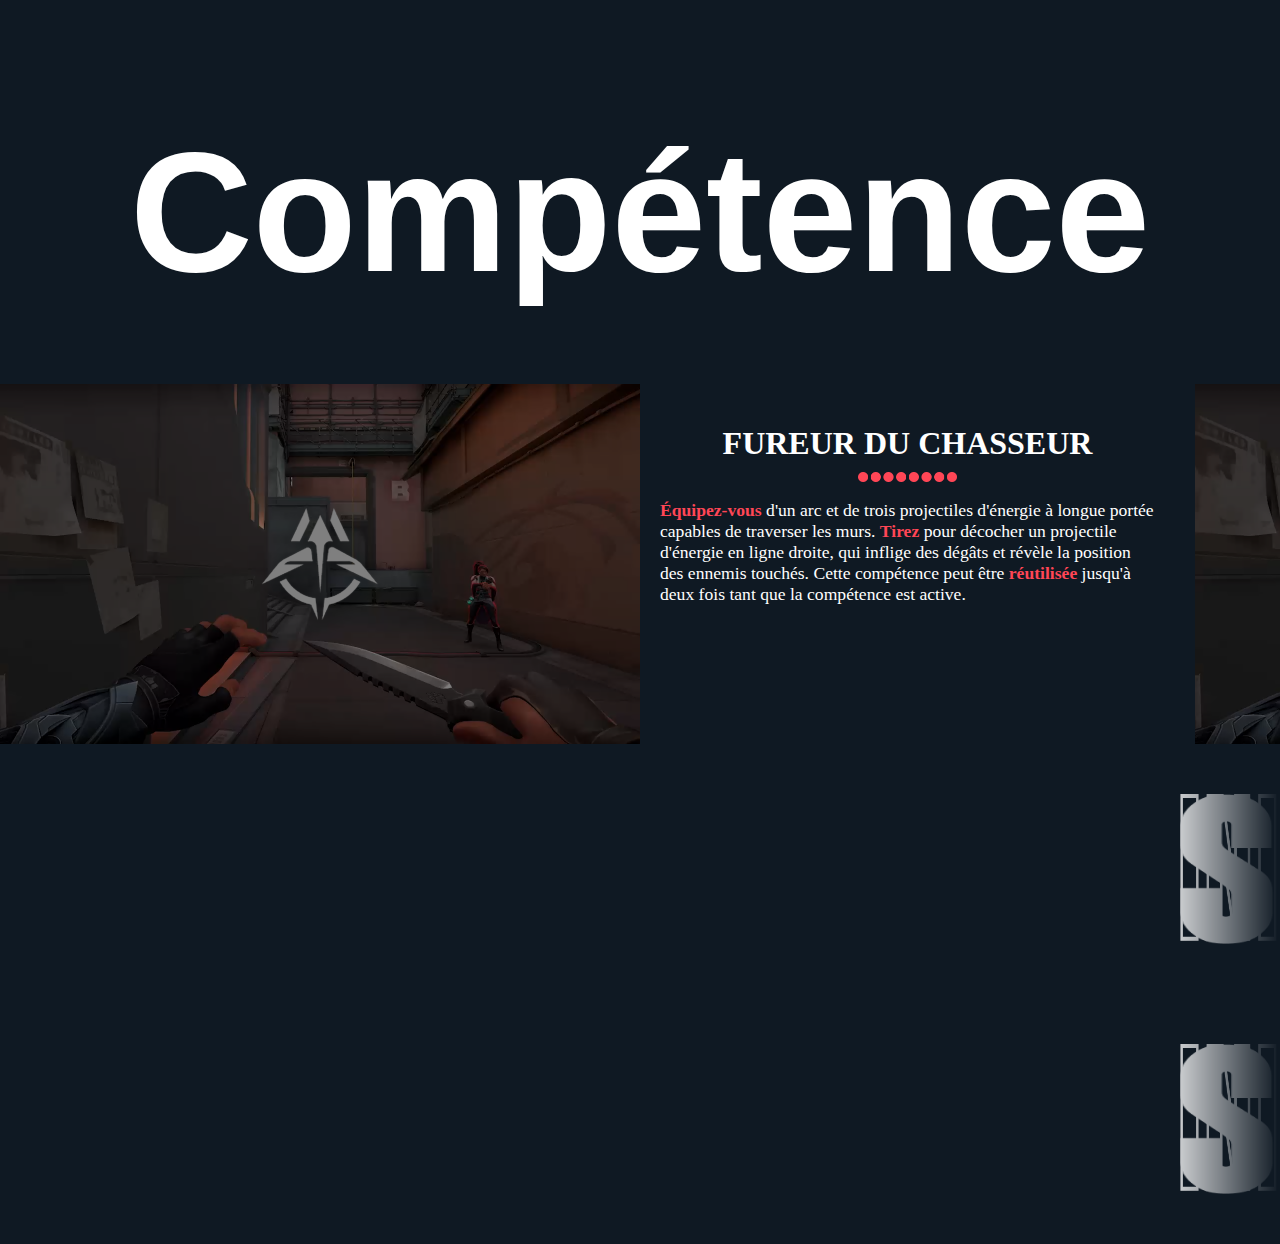
<file: parallax.html>
<!DOCTYPE html>
<html lang="fr">
<head>
    <meta charset="UTF-8">
    <meta name="viewport" content="width=device-width, initial-scale=1.0">
    <link rel="stylesheet" href="style_sova.css">
    <title>Parallax Scroll Horizontal</title>
  

</head>
<body>
    <div class="titre"><h1>Compétence</h1></div>
    <div class="scroll-container">
        <!-- Conteneur 1 -->
        <div class="container">
            <div class="video-container">
                <div class="overlay"></div>
                <img src="/img/imgultsova.png" alt="Image de couverture" class="cover-image">
                <video id="myVideo1" class="video" muted loop>
                    <source src="https://cmsassets.rgpub.io/sanity/files/dsfx7636/game_data/7776fa677e90c72da94ec7d188d2d4618116c41b.mp4" type="video/mp4">
                    Votre navigateur ne prend pas en charge la vidéo.
                </video>
            </div>
    
            <div class="text">
                <h1>FUREUR DU CHASSEUR</h1>
                <div class="cercle"><img src="/img/Group 2.png" alt=""></div>
                <p><span class="highlight">Équipez-vous</span> d'un arc et de trois projectiles d'énergie à longue portée capables de traverser les murs. <span class="highlight">Tirez</span> pour décocher un projectile d'énergie en ligne droite, qui inflige des dégâts et révèle la position des ennemis touchés. Cette compétence peut être <span class="highlight">réutilisée</span> jusqu'à deux fois tant que la compétence est active.</p>
            </div>
        </div>
    
        <!-- Conteneur 2 -->
        <div class="container">
            <div class="video-container">
                <div class="overlay"></div>
                <img src="/img/imgultsova.png" alt="Image de couverture" class="cover-image">
                <video id="myVideo2" class="video" muted loop>
                    <source src="https://cmsassets.rgpub.io/sanity/files/dsfx7636/game_data/7776fa677e90c72da94ec7d188d2d4618116c41b.mp4" type="video/mp4">
                    Votre navigateur ne prend pas en charge la vidéo.
                </video>
            </div>
    
            <div class="text">
                <h1>FUREUR DU CHASSEUR</h1>
                <div class="cercle"><img src="/img/Group 2.png" alt=""></div>
                <p><span class="highlight">Équipez-vous</span> d'un arc et de trois projectiles d'énergie à longue portée capables de traverser les murs. <span class="highlight">Tirez</span> pour décocher un projectile d'énergie en ligne droite, qui inflige des dégâts et révèle la position des ennemis touchés. Cette compétence peut être <span class="highlight">réutilisée</span> jusqu'à deux fois tant que la compétence est active.</p>
            </div>
        </div>
    
        <!-- Conteneur 3 -->
        <div class="container">
            <div class="video-container">
                <div class="overlay"></div>
                <img src="/img/imgultsova.png" alt="Image de couverture" class="cover-image">
                <video id="myVideo3" class="video" muted loop>
                    <source src="https://cmsassets.rgpub.io/sanity/files/dsfx7636/game_data/7776fa677e90c72da94ec7d188d2d4618116c41b.mp4" type="video/mp4">
                    Votre navigateur ne prend pas en charge la vidéo.
                </video>
            </div>
    
            <div class="text">
                <h1>FUREUR DU CHASSEUR</h1>
                <div class="cercle"><img src="/img/Group 2.png" alt=""></div>
                <p><span class="highlight">Équipez-vous</span> d'un arc et de trois projectiles d'énergie à longue portée capables de traverser les murs. <span class="highlight">Tirez</span> pour décocher un projectile d'énergie en ligne droite, qui inflige des dégâts et révèle la position des ennemis touchés. Cette compétence peut être <span class="highlight">réutilisée</span> jusqu'à deux fois tant que la compétence est active.</p>
            </div>
        </div>
    
        <!-- Conteneur 4 -->
        <div class="container">
            <div class="video-container">
                <div class="overlay"></div>
                <img src="/img/imgultsova.png" alt="Image de couverture" class="cover-image">
                <video id="myVideo4" class="video" muted loop>
                    <source src="https://cmsassets.rgpub.io/sanity/files/dsfx7636/game_data/7776fa677e90c72da94ec7d188d2d4618116c41b.mp4" type="video/mp4">
                    Votre navigateur ne prend pas en charge la vidéo.
                </video>
            </div>
    
            <div class="text">
                <h1>FUREUR DU CHASSEUR</h1>
                <div class="cercle"><img src="/img/Group 2.png" alt=""></div>
                <p><span class="highlight">Équipez-vous</span> d'un arc et de trois projectiles d'énergie à longue portée capables de traverser les murs. <span class="highlight">Tirez</span> pour décocher un projectile d'énergie en ligne droite, qui inflige des dégâts et révèle la position des ennemis touchés. Cette compétence peut être <span class="highlight">réutilisée</span> jusqu'à deux fois tant que la compétence est active.</p>
            </div>
        </div>
    </div>

    <main>
        <div class="slider" style="
            --width: 200px;
            --height: 250px;
            --quantity: 4;
        ">
            <div class="list">
                <div class="item" style="--position: 1"><img id="INITIATEUR" src="/img/INITIATEUR.png" alt=""></div>
                <div class="item" style="--position: 2"><img id="initiator" src="/img/initiator.png" alt=""></div>
                <div class="item" style="--position: 3"><img id="sova_typo" src="/img/sova_typo.png" alt=""></div>
                <div class="item" style="--position: 4"><img id="initiator" src="/img/initiator.png" alt=""></div>


            </div>
        </div>

        <div class="slider" reverse="true" style="
            --width: 200px;
            --height: 250px;
            --quantity: 4;
        ">
            <div class="list">
                <div class="item" style="--position: 1"><img id="sova_typo" src="/img/sova_typo.png" alt=""></div>
                <div class="item" style="--position: 2"><img id="initiator" src="/img/initiator.png" alt=""></div>
                <div class="item" style="--position: 3"><img id="INITIATEUR" src="/img/INITIATEUR.png" alt=""></div>
                <div class="item" style="--position: 4"><img id="initiator" src="/img/initiator.png" alt=""></div>

            </div>
        </div>
    </main>


<script src="script_sova.js"></script>

</body>
</html>
</file>
<file: style_sova.css>
/* Font */
        @import url('https://fonts.cdnfonts.com/css/valorant');
        @import url('https://fonts.cdnfonts.com/css/coluna');
        body {
            
            /* Pour permettre le défilement */
            margin: 0;
            padding-top: 0;
            height: 100vh;
            /*background: linear-gradient(#0F1923, #1D2227);*/
            background-color: #0F1923;
            font-family: "Josefin Sans", serif;
            overflow-x: hidden; /* Empêche le défilement horizontal global */
        }
        
        
        /* Responsive */
        @media (max-width: 768px) {
            .nav-links {
                display: none;
                flex-direction: column;
                width: 100%;
                position: absolute;
                top: 60px;
                left: 0;
                background-color: #333;
            }
        
            .nav-links.active {
                display: flex;
            }
        
            .menu-toggle {
                display: flex;
            }
        }
        
        .parent {
            display: grid;
            grid-template-columns: repeat(5, 1fr);
            grid-template-rows: repeat(7, 1fr);
            gap: 8px;   
        }
        
        
        .navbar {
        
            grid-column: span 5 / span 5;
            padding: 20px 10px;
            display: grid;
            position: fixed;
            background-color: #FF4656;
            width: 100vw;
            z-index: 5;
        }
        
        .logosite{
           width: 100px;
           position: relative;
           margin: 0px 30px 0px 10px;
        }
        
        .Riotblanc{
            width: 100%;
        }
        .Riotrouge{
            width: 100%;
        }
        .logosite img.Riotrouge{
            position: absolute;
            top: 0;
            right: 0;
            left: 0;
            bottom: 0;
            object-fit: contain;
            opacity: 0;
            transition: opacity .2s;
        }
        
        .logosite:hover img.Riotrouge{
            opacity: 1;
        }
        
        
        .logob img{
            width: 100%;
        }
        
        .logob{
        
            display: flex;
            align-items: center;
            margin: 0px 15px 0px 0px;   
        }
        
        .nav-links {
            list-style: none;
            display: flex;
            margin: 0;
            padding: 0;
            text-align: left;
            align-items: center;
        }
        
        .nav-links li {
            margin: 0 15px;
        }
        
        .nav-links a {
            color: #fff;
            text-decoration: none;
            transition: color 0.3s;
        }
        
        .nav-links a:hover {
            color: #FF4656;
        }
        
        .menu-toggle {
            display: none;
            flex-direction: column;
            cursor: pointer;
        }
        
        .menu-toggle .bar {
            height: 3px;
            width: 25px;
            background-color: #fff;
            margin: 3px 0;
        }
        
        .parallax {
            
            grid-column: 2 / 6;
            grid-row: 1 / 6;
            margin-top: 0;
            width: 100%; /* Largeur de l'image */
            height: 50%; /* Hauteur de l'image */
            overflow: hidden;
        }
        
        .parallax-img {
            width: 100vw; /* L'image est plus large que son conteneur */
            object-fit: cover;
        }
        
        /* Cache la barre de scroll pour Chrome, Safari et Edge */
        .scroll-container::-webkit-scrollbar {
            display: none;
        }
        
        .scroll-container {
            display: flex;
            overflow-x: auto; /* Permet le défilement horizontal */
            overflow-y: hidden; /* Cache tout défilement vertical */
            width: max-content;
            max-width: 100%;
            scrollbar-width: none; /* Cache la barre de scroll pour Firefox */
            -ms-overflow-style: none; /* Cache la barre de scroll pour Edge et IE */
            grid-column: 1/6;
            grid-row: 7/8;
        }
        .scroll-container {
            display: flex;
            overflow-x: auto;
            width: 100%; /* Utilise toute la largeur de l'écran */
            max-width: 100%; /* S'adapte à la largeur de l'écran */
        }
        
        /* Cache la barre de scroll pour Chrome, Safari et Edge */
        .scroll-container::-webkit-scrollbar {
            display: none;
        }
        
        .scroll-container {
            scrollbar-width: none; /* Cache la barre de scroll pour Firefox */
            -ms-overflow-style: none; /* Cache la barre de scroll pour Edge et IE */
        }
        
        
        
        .container {
              display: flex;
              width: 100vw;
              margin-right: 20px; /* Espace entre les conteneurs */
              scroll-snap-align: start; /* Assure que chaque conteneur se "snap" à la position de départ */
        
        }
        
        .text {
              flex: 1;
              padding: 20px;
              color: white;
              width: 495px;
        }
        
        h1 {
              font-weight: bold;
              font-size: 2em;
              margin-bottom: 10px;
              text-align: center;
        }
        
        p {
              font-size: 1.1em;
        }
        
        .highlight {
              font-weight: bold;
              color: #FF4656; /* Couleur de surlignage */
        }
        
        .cercle {
              display: flex;
              justify-content: center;
        }
        
        .cercle img {
              width: 20%;
        }
        
        .video-container {
              position: relative;
              width: 640px;
              height: 360px;
              overflow: hidden;
        }
        
        .cover-image {
              width: 100%;
              height: 100%;
              position: absolute;
              top: 0;
              left: 0;
              transition: opacity 0.5s ease;
              z-index: 2;
        }
        
        .video {
              width: 100%;
              height: 100%;
              opacity: 0;
              transition: opacity 0.5s ease;
              pointer-events: none; /* Évite toute interaction avec la vidéo lorsqu'elle est cachée */
              position: absolute;
              top: 0;
              left: 0;
        }
        
          .video-container:hover .video {
              opacity: 1;
              pointer-events: auto; /* Active l'interaction avec la vidéo lorsqu'elle est visible */
         }
        
        .video-container:hover .cover-image {
            opacity: 0; /* Cacher l'image au survol */
        }
        
        .overlay {
            position: absolute;
            top: 0;
            left: 0;
            width: 100%;
            height: 100%;
            background: rgba(0, 0, 0, 0.5); /* Couche semi-transparente noire */
            transition: opacity 0.5s ease;
            z-index: 3; /* Au-dessus de l'image et de la vidéo */
        }
        .video-container:hover .overlay {
            opacity: 0; /* Disparaît au survol */
        }
        
        .titre{
            padding-bottom: 5%;
            font-family: 'Coluna', sans-serif;
            font-size: 85px;
            color: white;
            grid-column: 3/4;
            grid-row: 6/7;
        }
        
        
        .footer {
            
            grid-column: 1/6;
            grid-row: 9/9;
            height: 200px;
            background-color: #FF4656;
            
        }
        
        .retour{
            grid-column: 3/4;
            grid-row: 8/9;
            
            background-color: #FF4656;
            border: none;
            border-radius: 15px;
            height: 50px;
            margin: 100px;
            color: white;
            font-family: 'Coluna', sans-serif;
            font-size: 24px;
        }
        
        .retour:hover {
            background-color: #0F1923;
            border:2px solid #FF4656;
            
        }
        
        .retour:active {
          background-color: #1D2227;
          transform: translateY(4px);
        }
        
        
        
        main{
            width: min(1200px, 90vw);
            margin: auto;
        }
        .slider{
            width: 100%;
            height: var(--height);
            overflow: hidden;
            mask-image: linear-gradient(
                to right,
                transparent,
                #000 10% 90%,
                transparent
            );
        }
        .slider .list{
            display: flex;
            width: 100%;
            min-width: calc(var(--width) * var(--quantity));
            position: relative;
        }
        .slider .list .item{
            width: var(--width);
            height: var(--height);
            position: absolute;
            left: 100%;
            justify-items: center;
            align-content: center;
            animation: autoRun 10s linear infinite;
            transition: filter 0.5s;
            animation-delay: calc( (10s / var(--quantity)) * (var(--position) - 1) - 10s)!important;
        }
        .slider .list .item img{
            width: 100%;
            height: 100%;
        }
        @keyframes autoRun{
            from{
                left: 100%;
            }to{
                left: calc(var(--width) * -1);
            }
        }
        .slider:hover .item{
            animation-play-state: paused!important;
            filter: grayscale(1);
        }
        .slider .item:hover{
            filter: grayscale(0);
        }
        .slider[reverse="true"] .item{
            animation: reversePlay 10s linear infinite;
        }
        @keyframes reversePlay{
            from{
                left: calc(var(--width) * -1);
            }to{
                left: 100%;
            }
        }
        
        #initiator{
            height: 100px;
            width: 100px;
            display: flex;
            align-items: center;
        }
        
        #INITIATEUR{
            height: 150px;
            width: 400px;
            display: flex;
            align-items: center;
        }
        
        #sova_typo{
            height: 150px;
            width: 400px;
            display: flex;
            align-items: center;
        }
        
        main{
            width: 100%;
            max-width: 100%;
            grid-column: 1/6;
            grid-row: 5/6;
            margin: auto;
        }
</file>
